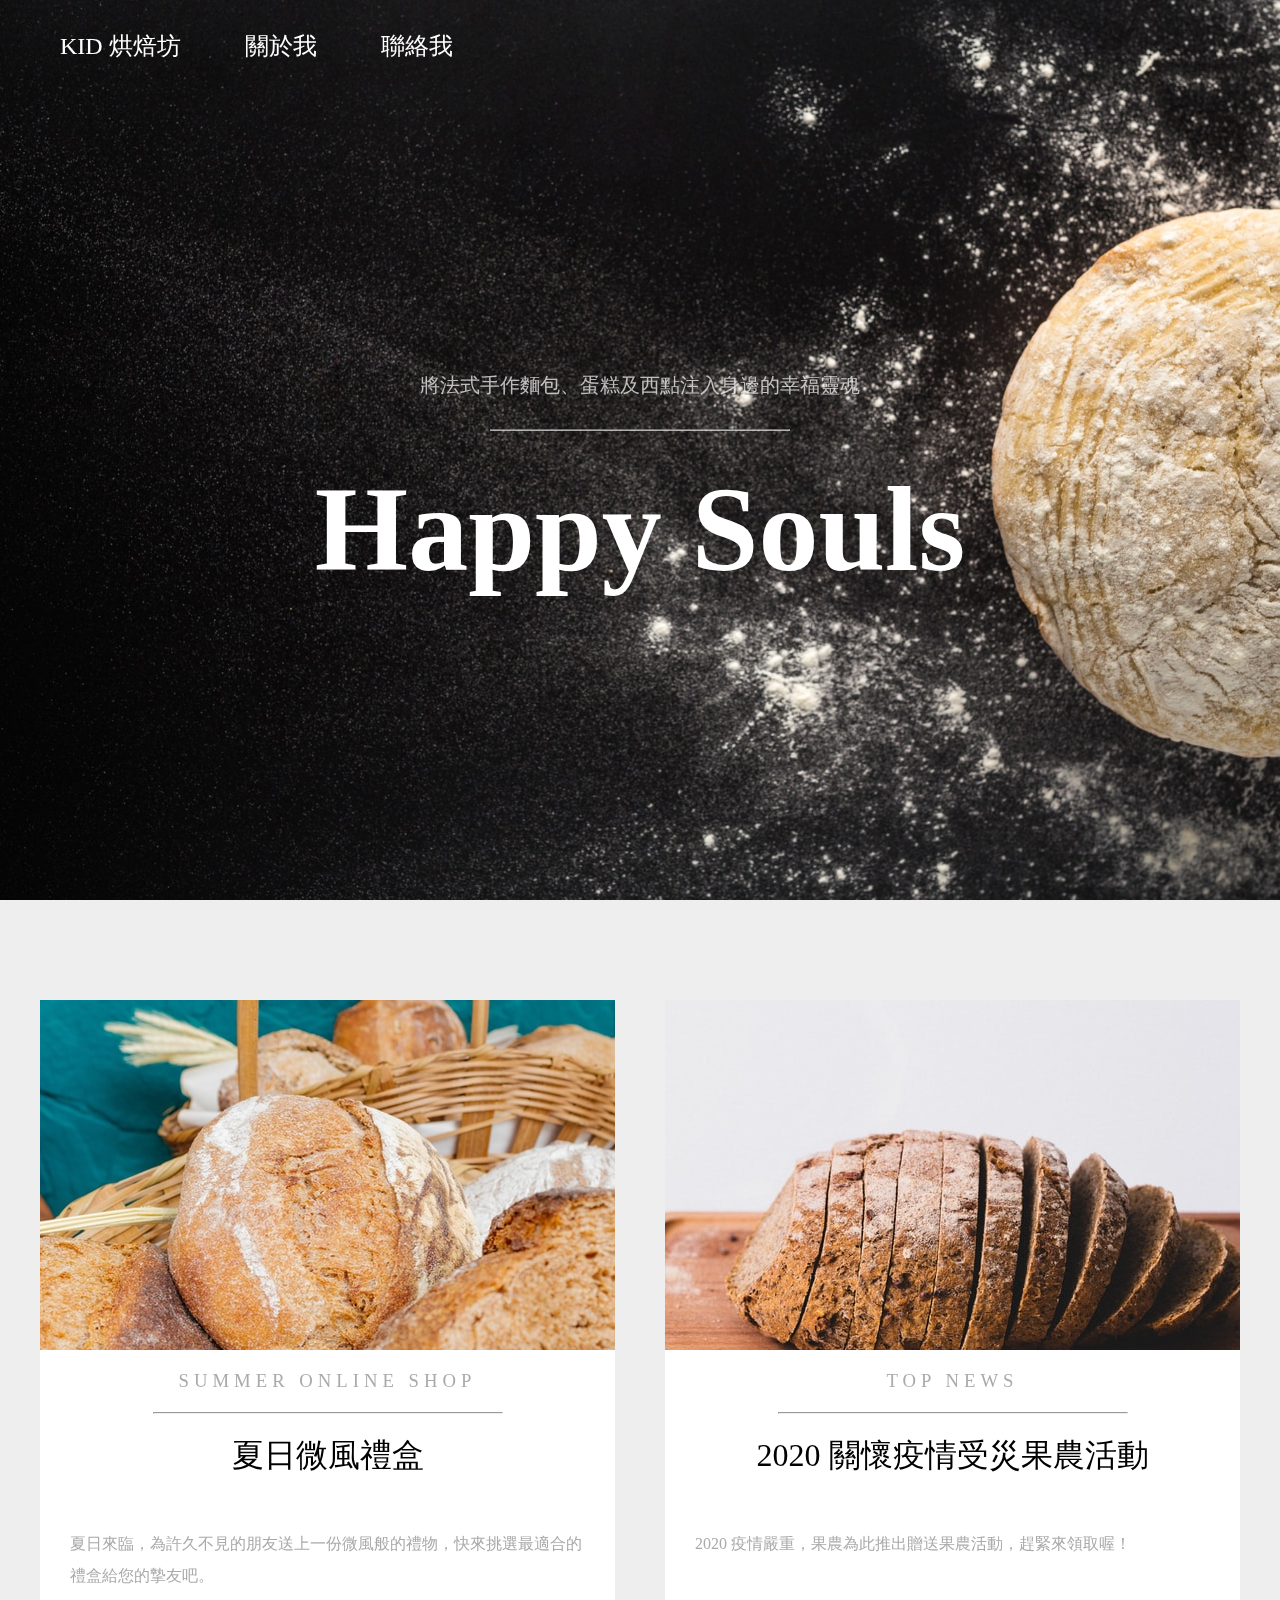
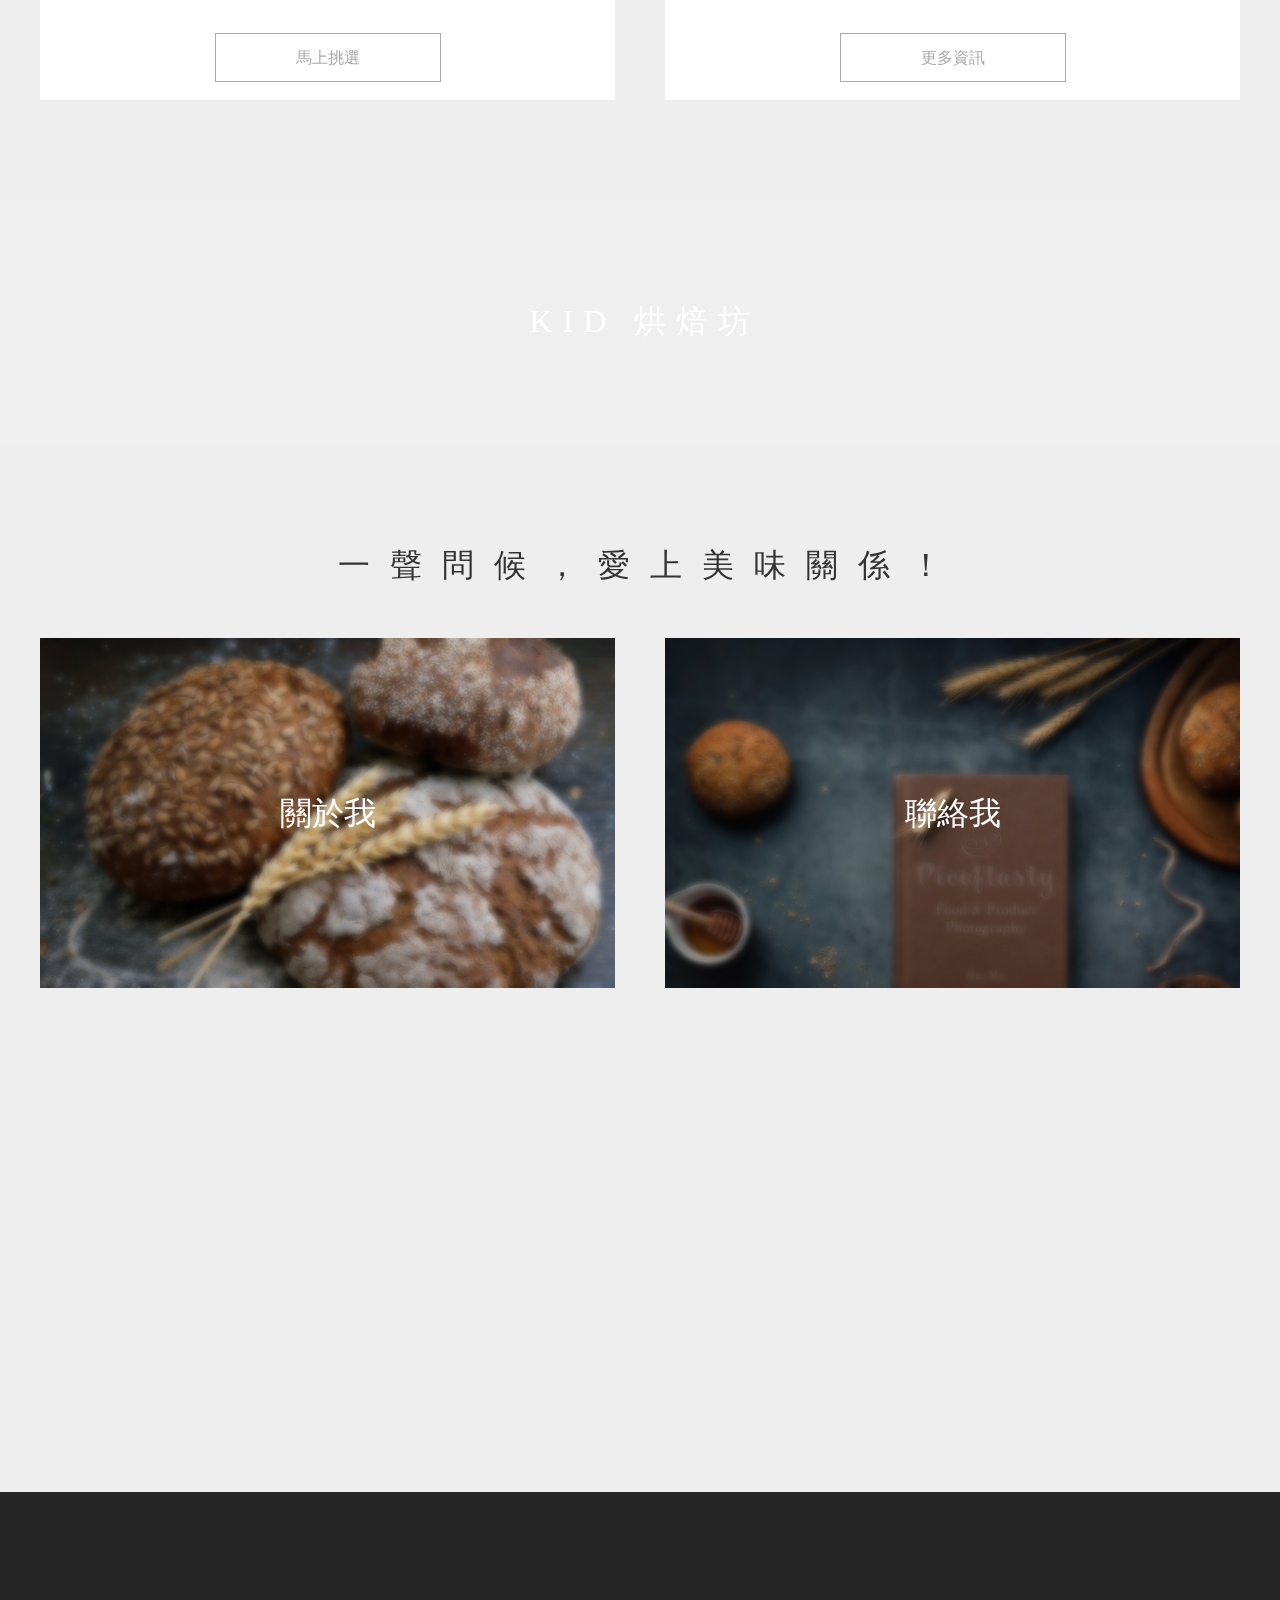
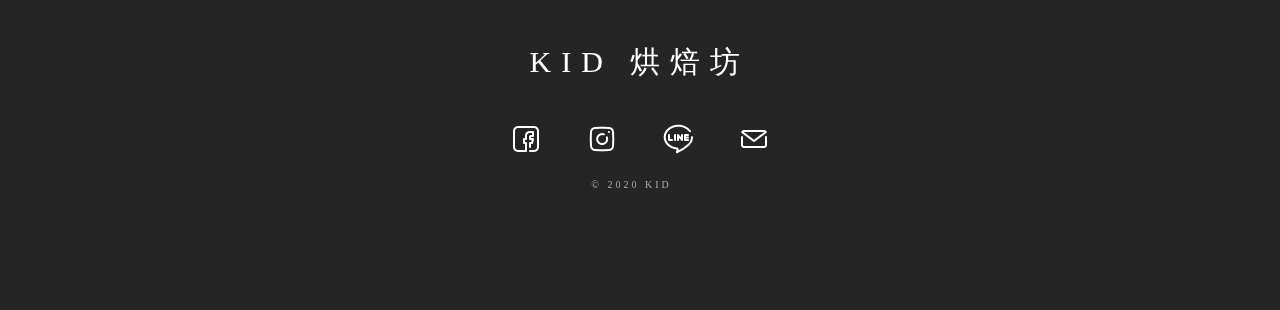
<file: index.html>
<!-- 文件類型 HTML5  -->
<!DOCTYPE html>
<!-- 網頁元素 語言 -->
<html lang="zh">

<!-- 頭部：資訊、設定 -->
<head>
    <!-- 資訊 編碼 繁中 -->
    <meta charset="UTF-8">
    <!-- RWD -->
    <meta name="viewport" content="width=device-width, initial-scale=1.0">
    <!-- 標題 -->
    <title>KID 烘焙坊</title>
    <!-- 連結 CSS rel 關係 href 連結 ./ 此檔案的根目錄 -->
    <link rel="stylesheet" href="./style.css">
    <!-- shortcut icon 縮圖 type 類型 x-icon 圖示 -->
    <link rel="shortcut icon" href="./img/favicon.ico" type="image/x-icon">
</head>
<!-- 身體 -->

<body>
    <div id="banner">
        <!-- nav 導覽列元素：LOGO、分頁連結等資訊 - 提升 SEO -->
        <nav>
            <a href="./index.html">KID 烘焙坊</a>
            <a href="./about.html">關於我</a>
            <a href="./contact.html">聯絡我</a>
        </nav>
        <p>將法式手作麵包、蛋糕及西點注入身邊的幸福靈魂</p>
        <hr>
        <!-- 標題一：重要資訊 - 影響 SEO -->
        <h1>Happy Souls</h1>
    </div>

    <!-- section 文章元素 - 有語意的元素：放置有內文、標題、連結 - 提升 SEO -->
    <section id="news">
        <div>
            <div id="news-left"></div>
            <h3>Summer Online Shop</h3>
            <hr>
            <h1>夏日微風禮盒</h1>
            <p>夏日來臨，為許久不見的朋友送上一份微風般的禮物，快來挑選最適合的禮盒給您的摯友吧。</p>
            <a href="#" class="button">馬上挑選</a>
        </div>
        <div>
            <div id="news-right"></div>
            <h3>Top News</h3>
            <hr>
            <h1>2020 關懷疫情受災果農活動</h1>
            <p>2020 疫情嚴重，果農為此推出贈送果農活動，趕緊來領取喔！</p>
            <a href="#" class="button">更多資訊</a>
        </div>
    </section>

    <!-- 盒子區塊 -->
    <section id="box">
        <h2>KID 烘焙坊</h2>
    </section>

    <!-- 關於我與聯絡我 -->
    <section id="content">
        <h1>一聲問候，愛上美味關係！</h1>
        <div>
            <a href="./about.html" id="about"><span>關於我</span></a>
            <a href="./contact.html" id="contact"><span>聯絡我</span></a>
        </div>
    </section>

    <!-- 地圖 -->
    <iframe id="map" src="https://www.google.com/maps/embed?pb=!1m18!1m12!1m3!1d3617.3029068200076!2d121.22220631539965!3d24.955806847574618!2m3!1f0!2f0!3f0!3m2!1i1024!2i768!4f13.1!3m3!1m2!1s0x34682249c750d347%3A0x8cdb28de62e89e3d!2z6LWr57a16Zu76IWm6Kit6KiI5Z-56KiT5a246ZmiLeS4reWjouWtuOmZog!5e0!3m2!1szh-TW!2stw!4v1599569043812!5m2!1szh-TW!2stw" width="600" height="450" frameborder="0" style="border:0;" allowfullscreen="" aria-hidden="false" tabindex="0"></iframe>

    <footer>
        <h2><a href="./index.html">KID 烘焙坊</a></h2>
        <div id="icon">
            <a href=""><img src="./img/icon-fb.png" alt="FB"></a>
            <a href=""><img src="./img/icon-ig.png" alt="IG"></a>
            <a href=""><img src="./img/icon-line.png" alt="LINE"></a>
            <a href=""><img src="./img/icon-email.png" alt="EMAIL"></a>
        </div>
        <p>&copy; 2020 KID</p>
    </footer>
</body>

</html>
</file>
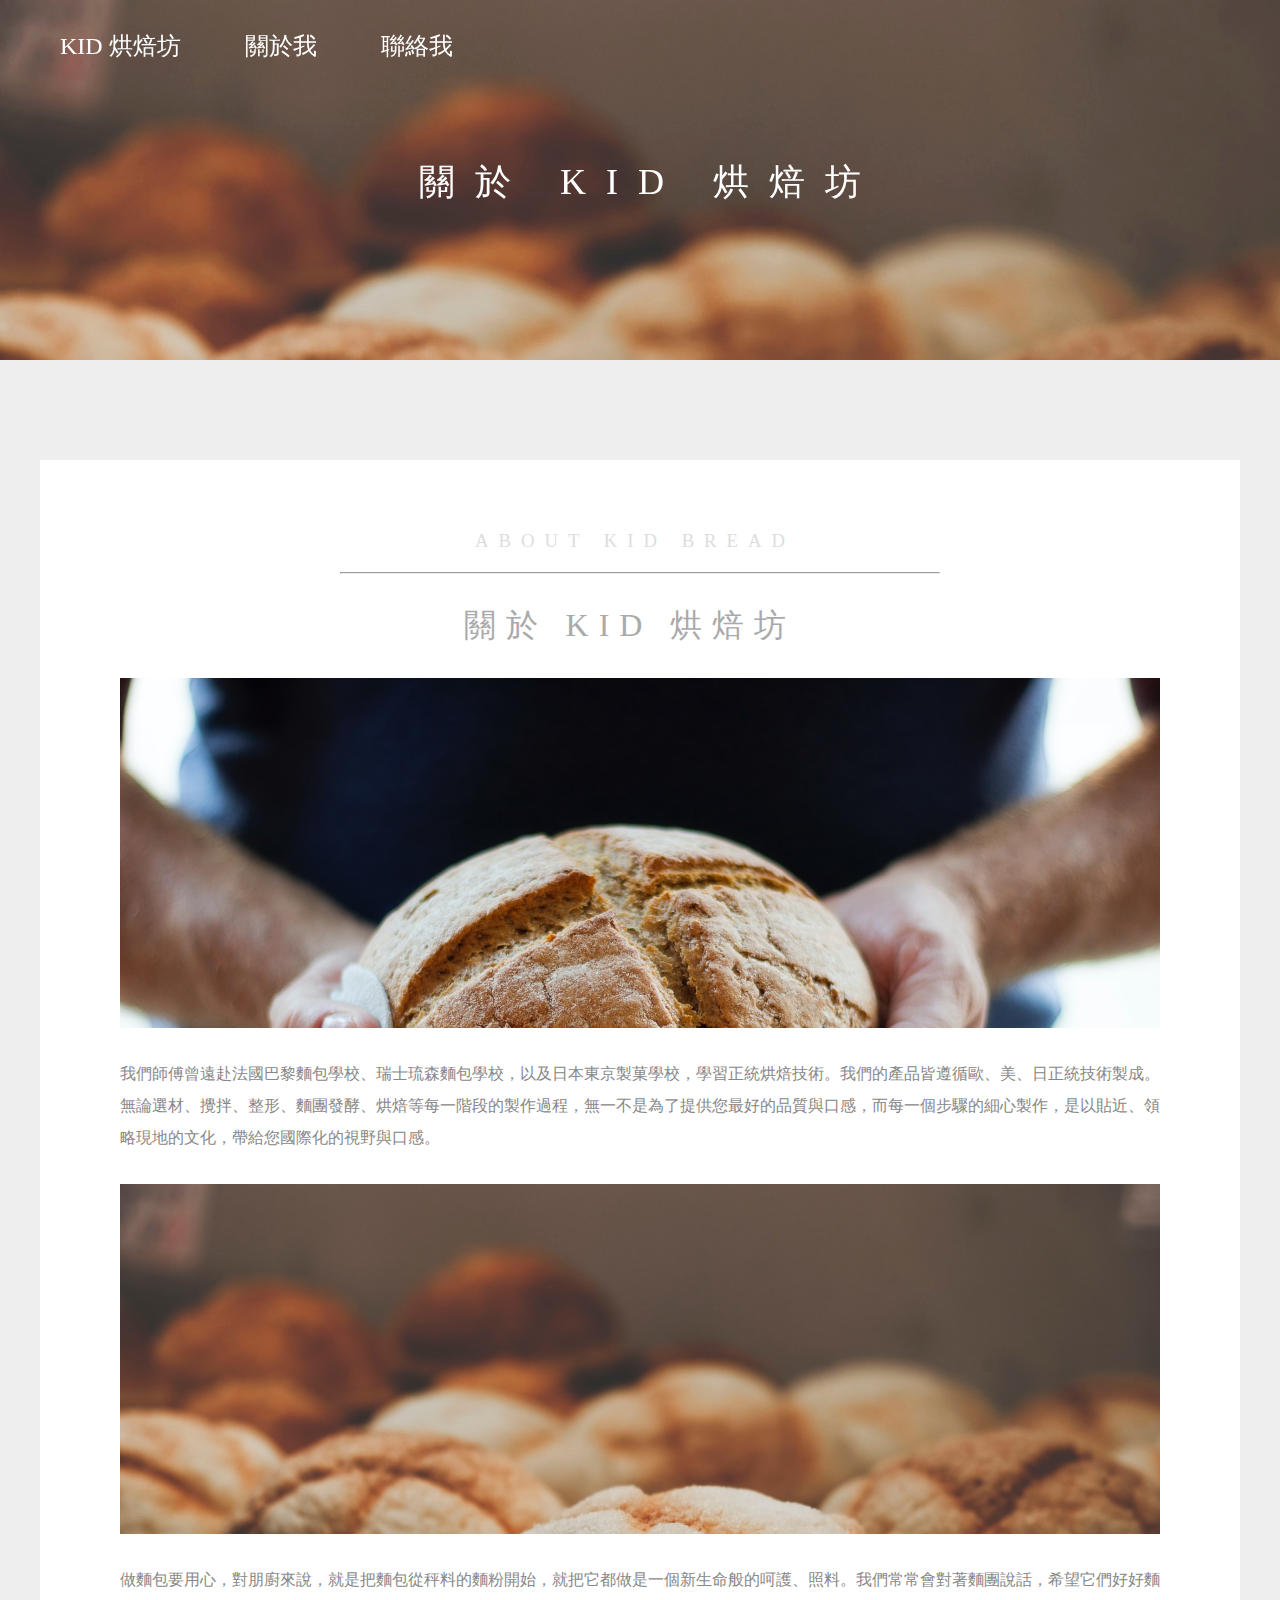
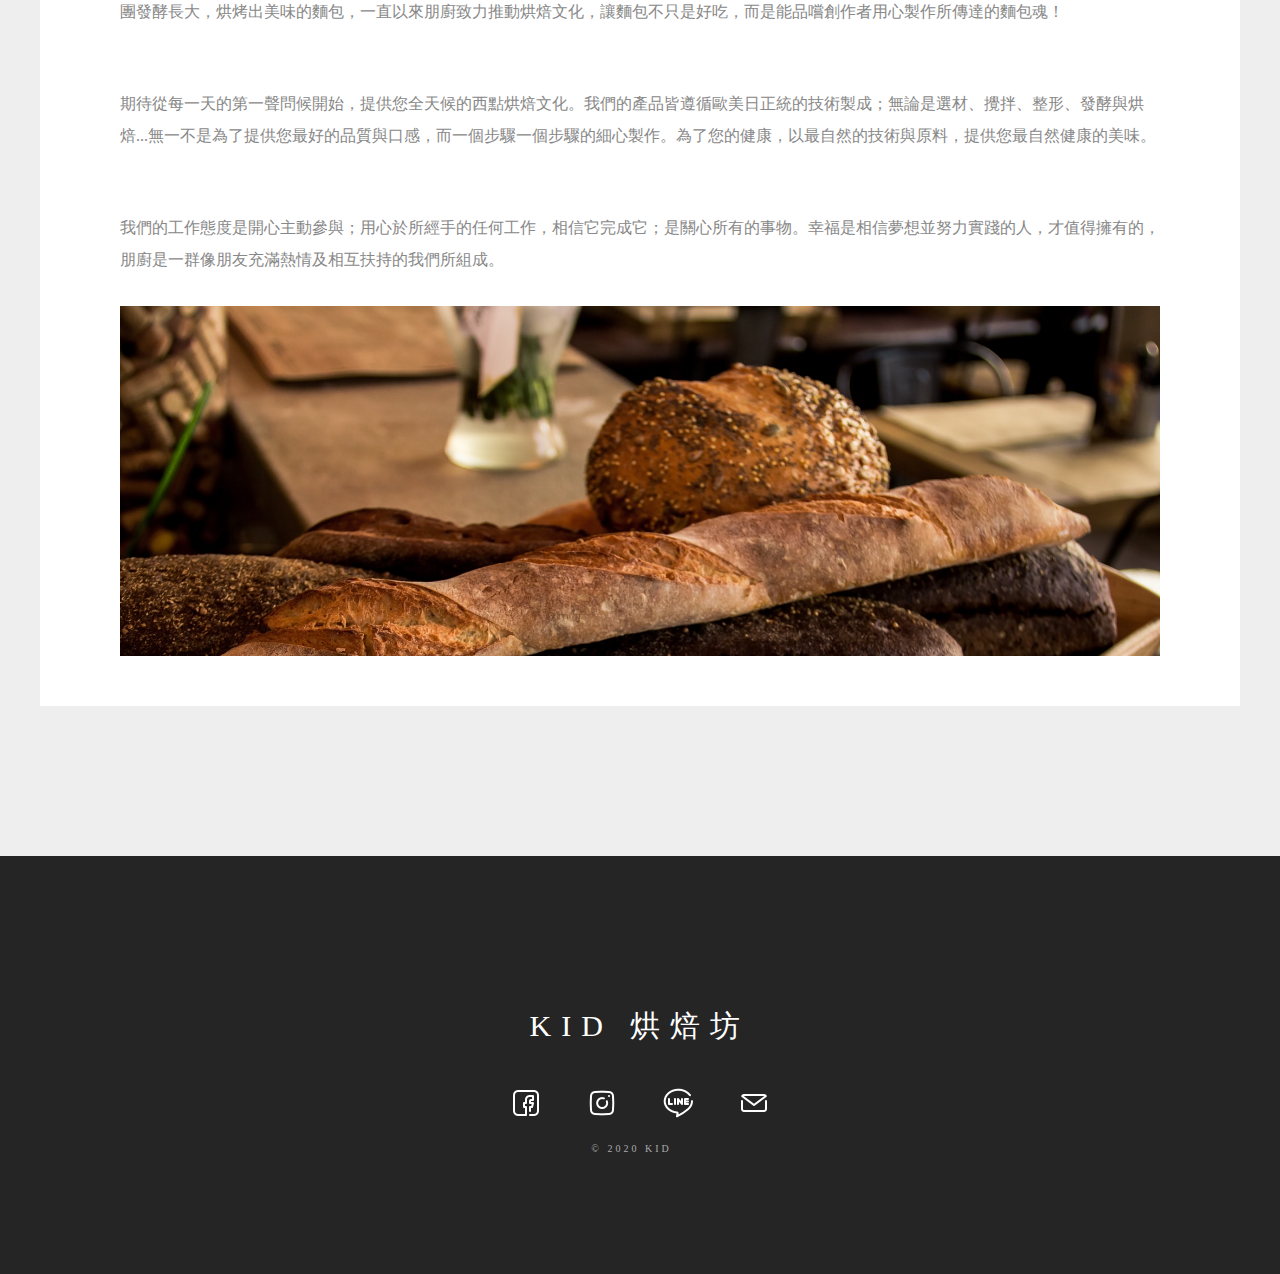
<file: about.html>
<!DOCTYPE html>
<html lang="zh">

<head>
    <meta charset="UTF-8">
    <meta name="viewport" content="width=device-width, initial-scale=1.0">
    <title>KID 烘焙坊 | 關於我</title>
    <link rel="stylesheet" href="./style.css">
    <link rel="shortcut icon" href="./img/favicon.ico" type="image/x-icon">
</head>

<body>
    <div id="banner-about">
        <nav>
            <a href="./index.html">KID 烘焙坊</a>
            <a href="./about.html">關於我</a>
            <a href="./contact.html">聯絡我</a>
        </nav>
        <h2>關於 KID 烘焙坊</h2>
    </div>

    <!-- 關於我內容 -->
    <section id="about-content">
        <h3>About KID Bread</h3>
        <hr>
        <h1>關於 KID 烘焙坊</h1>
        <div id="about-1"></div>
        <!-- 假文 lorem單字數量 -->
        <p>我們師傅曾遠赴法國巴黎麵包學校、瑞士琉森麵包學校，以及日本東京製菓學校，學習正統烘焙技術。我們的產品皆遵循歐、美、日正統技術製成。無論選材、攪拌、整形、麵團發酵、烘焙等每一階段的製作過程，無一不是為了提供您最好的品質與口感，而每一個步驟的細心製作，是以貼近、領略現地的文化，帶給您國際化的視野與口感。</p>
        <div id="about-2"></div>
        <p>做麵包要用心，對朋廚來說，就是把麵包從秤料的麵粉開始，就把它都做是一個新生命般的呵護、照料。我們常常會對著麵團說話，希望它們好好麵團發酵長大，烘烤出美味的麵包，一直以來朋廚致力推動烘焙文化，讓麵包不只是好吃，而是能品嚐創作者用心製作所傳達的麵包魂！</p>
        <p>期待從每一天的第一聲問候開始，提供您全天候的西點烘焙文化。我們的產品皆遵循歐美日正統的技術製成；無論是選材、攪拌、整形、發酵與烘焙...無一不是為了提供您最好的品質與口感，而一個步驟一個步驟的細心製作。為了您的健康，以最自然的技術與原料，提供您最自然健康的美味。</p>
        <p>我們的工作態度是開心主動參與；用心於所經手的任何工作，相信它完成它；是關心所有的事物。幸福是相信夢想並努力實踐的人，才值得擁有的，朋廚是一群像朋友充滿熱情及相互扶持的我們所組成。</p>
        <div id="about-3"></div>
    </section>

    <footer>
        <h2><a href="./index.html">KID 烘焙坊</a></h2>
        <div id="icon">
            <a href=""><img src="./img/icon-fb.png" alt="FB"></a>
            <a href=""><img src="./img/icon-ig.png" alt="IG"></a>
            <a href=""><img src="./img/icon-line.png" alt="LINE"></a>
            <a href=""><img src="./img/icon-email.png" alt="EMAIL"></a>
        </div>
        <p>&copy; 2020 KID</p>
    </footer>
</body>

</html>
</file>
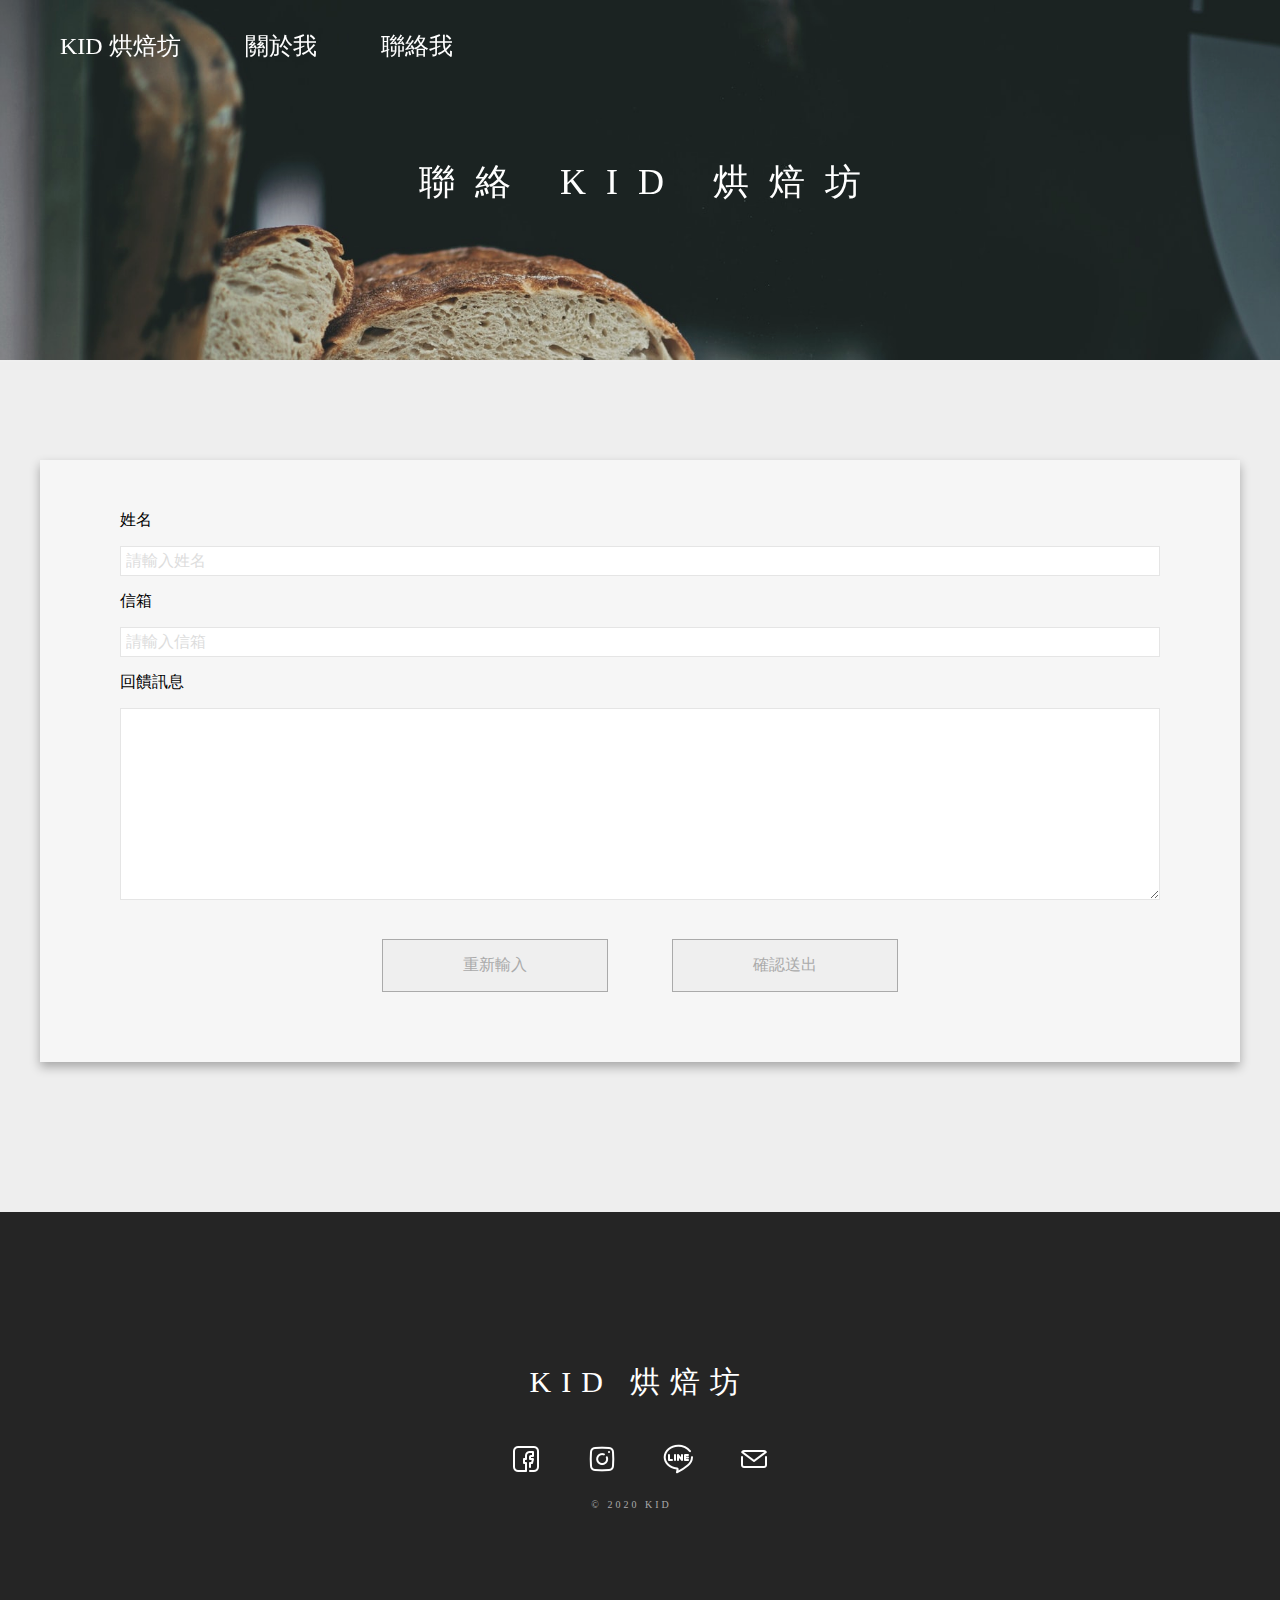
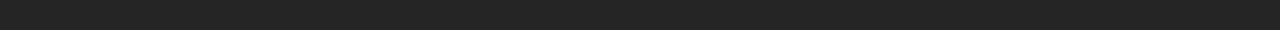
<file: contact.html>
<!DOCTYPE html>
<html lang="zh">

<head>
    <meta charset="UTF-8">
    <meta name="viewport" content="width=device-width, initial-scale=1.0">
    <title>KID 烘焙坊 | 聯絡我</title>
    <link rel="stylesheet" href="./style.css">
    <link rel="shortcut icon" href="./img/favicon.ico" type="image/x-icon">
</head>

<body>
    <div id="banner-contact">
        <nav>
            <a href="./index.html">KID 烘焙坊</a>
            <a href="./about.html">關於我</a>
            <a href="./contact.html">聯絡我</a>
        </nav>
        <h2>聯絡 KID 烘焙坊</h2>
    </div>

    <!-- 關於我內容 -->
    <section id="contact-content">
        <form method="POST" id="form-self">
            <label for="name">姓名</label>
            <input type="text" id="name" placeholder="請輸入姓名" required>

            <label for="email">信箱</label>
            <input type="email" id="email" placeholder="請輸入信箱" required>

            <label for="message">回饋訊息</label>
            <!--  textarea 文字區域、cols 欄、rows 列  -->
            <textarea name="message" id="message" cols="30" rows="10"></textarea>

            <div id="buttons">
                <!--  reset 重新輸入、submit 確認送出  -->
                <input type="reset" value="重新輸入">
                <input type="submit" value="確認送出">
            </div>
        </form>
    </section>

    <footer>
        <h2><a href="./index.html">KID 烘焙坊</a></h2>
        <div id="icon">
            <a href=""><img src="./img/icon-fb.png" alt="FB"></a>
            <a href=""><img src="./img/icon-ig.png" alt="IG"></a>
            <a href=""><img src="./img/icon-line.png" alt="LINE"></a>
            <a href=""><img src="./img/icon-email.png" alt="EMAIL"></a>
        </div>
        <p>&copy; 2020 KID</p>
    </footer>
</body>

</html>
</file>
<file: style.css>
* {
    /* m0+p0+bx+ff */
    margin: 0;
    padding: 0;
    box-sizing: border-box;
    font-family: 微軟正黑體;
}

body {
    background: #eee;
}

/* 橫幅 */
#banner {
    width: 100%;
    /* vh 螢幕高度 */
    height: 100vh;
    background-image: url(./img/banner.jpg);
    /* 背景-尺寸：填滿 - 50%、500px */
    background-size: cover;
    color: white;
    /* 背景-附著：固定 */
    background-attachment: fixed;
}

/* 首頁、關於我 導覽列 */
#banner nav, #banner-about nav, #banner-contact nav {
    padding: 30px;  
}

#banner a, #banner-about a, #banner-contact a {
    color: white;
    /* 文字-裝飾：無 */
    text-decoration: none;
    font-size: 24px;
    padding: 0 30px;
    transition: 0.3s;
}

#banner a:hover, #banner-about a:hover, #banner-contact a:hover {
    color: #aaa;
}

#banner p {
    /* 文字、行內 */
    text-align: center;
    margin-top: 250px;
    /* 透明度：值 - 0 ~ 1 */
    opacity: 0.7;
    font-size: 20px;
    padding: 30px;
}

#banner hr {
    width: 300px;
    opacity: 0.7;
    margin: 0 auto;
}

#banner h1 {
    text-align: center;
    font-size: 120px;
    padding: 30px;
}

/* 最新消息 */
#news {
    width: 1200px;
    margin: 0 auto;
    height: 100vh;
    display: grid;
    grid-template-columns: 1fr 1fr;
    /* 格線間隙 */
    grid-gap: 50px;  
    padding: 100px 0;   
    text-align: center;
}

#news > div {
    background: #fff;
}

#news h3 {
    color: #aaa;
    padding: 20px;
    font-weight: 100;
    text-transform: uppercase;
    letter-spacing: 5px;
}

#news hr {
    width: 350px;
    margin: 0 auto;
}

#news h1 {
    font-size: 32px;
    font-weight: 100;
    padding: 20px;
}

#news p {
    padding: 30px;
    text-align: left;
    line-height: 2;
    color: #aaa;
    height: 150px;
}

#news #news-left {
    height: 350px;
    background-image: url(./img/news-left.jpg);
}

#news #news-right {
    height: 350px;
    background-image: url(./img/news-right.jpg);
}

/* 按鈕樣式 */
a.button, input[type=reset], input[type=submit] {
    text-decoration: none;
    color: #aaa;
    border: 1px solid #aaa;
    padding: 15px 80px;
    transition: 0.5s;
}

a.button:hover, input[type=reset]:hover, input[type=submit]:hover {
    color: white;
    background: #aaa;
}

/* 盒子區塊 */
#box {
    background-image: url(./img/box.jpg);
    background-attachment: fixed;
}

#box h2 {
    text-align: center;
    color: white;
    font-size: 32px;
    padding: 100px 0;
    /* 背景濾淨 模糊 */
    backdrop-filter: blur(5px) opacity(70%);
    letter-spacing: 10px;
    padding-left: 10px;
    font-weight: 100;
}

/* 關於我與聯絡我 */
#content {
    width: 1200px;
    margin: 0 auto;
}

#content h1 {
    text-align: center;
    font-weight: 100;
    color: #333;
    padding: 100px 0 50px;
    letter-spacing: 20px;
    padding-left: 20px;
}

#content div {
    display: grid;
    grid-template-columns: 1fr 1fr;
    grid-gap: 50px;
}

#content a {
    height: 350px;  
    /* 行高 = 高度 垂直置中 ※僅限於一行文字 */
    line-height: 350px; 
    text-decoration: none;
    color: white;
    font-size: 32px;
    text-align: center;
}

#content a span {
    /* 改為區塊元素：填滿 */
    display: block;
    backdrop-filter: blur(3px) opacity(90%);
    transition: 0.5s;
}

#content a span:hover {
    backdrop-filter: blur(3px) opacity(20%);
}

#content #about {
    background-image: url(./img/about.jpg);
}

#content #contact {
    background-image: url(./img/contact.jpg);
}

/* 地圖 */
#map {
    width: 100%;
    height: 350px;
    margin-top: 150px;
}

/* 頁尾 */
footer {
    background: #252525;
    text-align: center;
    padding: 100px 0;
    color: white;
}

footer #icon a {
    padding: 20px;
    /* 濾鏡 */
    filter: opacity(100%);
    transition: 0.5s;
}

footer #icon a:hover {
    filter: opacity(10%);
}

footer h2 {
    font-weight: 100;
    letter-spacing: 10px;
    padding-left: 10px;
    padding: 50px 0 40px;
    font-size: 30px;
}

footer p {
    padding: 20px;
    font-size: 10px;
    color: #aaa;
    letter-spacing: 3px;
    padding-left: 3px;
}

footer h2 a {
    text-decoration: none;
    color: white;
    transition: 0.3s;
}

footer h2 a:hover {
    text-decoration: none;
    color: #888;
}

/* 關於我分頁 */
/* 橫幅 */
#banner-about {
    width: 100%;
    /* vh 螢幕高度 */
    height: 40vh;
    background-image: url(./img/banner-about.jpg);
    /* 背景-尺寸：填滿 - 50%、500px */
    background-size: cover;
    color: white;
    /* 背景-附著：固定 */
    background-attachment: fixed;
}

#banner-about nav, #banner-contact nav {
    backdrop-filter: opacity(95%);
}

#banner-about h2, #banner-contact h2 {
    text-align: center;
    font-size: 36px;
    font-weight: 100;
    letter-spacing: 20px;
    padding-left: 20px;
    line-height: 20vh;
    backdrop-filter: opacity(95%);
    height: 30vh;
}

/* 關於我內文 */
#about-content {
    width: 1200px;
    margin: 0 auto;
    background: white;
    padding: 50px 80px;
    margin-top: 100px;
    margin-bottom: 150px;
}

#about-content h3 {
    text-align: center;
    padding: 20px;
    color: #ddd;
    letter-spacing: 10px;
    padding-left: 10px;
    font-weight: 100;
    text-transform: uppercase;
}

#about-content hr {
    width: 600px;
    margin: 0 auto;
}

#about-content h1 {
    text-align: center;
    padding: 30px;
    color: #aaa;
    letter-spacing: 10px;
    padding-left: 10px;
    font-weight: 100;
}

#about-content #about-1 {
    height: 350px;
    background-image: url(./img/about_1.jpg);
    background-size: cover;
}

#about-content #about-2 {
    height: 350px;
    background-image: url(./img/about_2.jpg);
    background-size: cover;
}

#about-content #about-3 {
    height: 350px;
    background-image: url(./img/about_3.jpg);
    background-size: cover;
}

#about-content p {
    padding: 30px 0;
    line-height: 2;
    color: #888;
}

/* 聯絡我 */
/* 橫幅 */
#banner-contact {
    width: 100%;
    /* vh 螢幕高度 */
    height: 40vh;
    background-image: url(./img/banner-contact.jpg);
    /* 背景-尺寸：填滿 - 50%、500px */
    background-size: cover;
    color: white;
    /* 背景-附著：固定 */
    background-attachment: fixed;
}

/* 表單 */
#form-self {
    width: 1200px;
    padding: 50px 80px;
    background: #f6f6f6;
    box-shadow: 0 5px 10px rgba(0, 0, 0, 0.3);
    margin: 100px auto 150px;
}

#form-self #name, #form-self #email, #form-self #message {
    width: 100%;
    padding: 5px;
    font-size: 16px;
    margin: 15px 0;
    border: 1px solid rgba(0, 0, 0, 0.1);
}

#form-self ::placeholder {
    color: #ddd;
}

#form-self #buttons {
    text-align: center;
}

#form-self #buttons input {
    margin: 20px 30px;
    cursor: pointer;
    font-size: 16px
}
</file>
